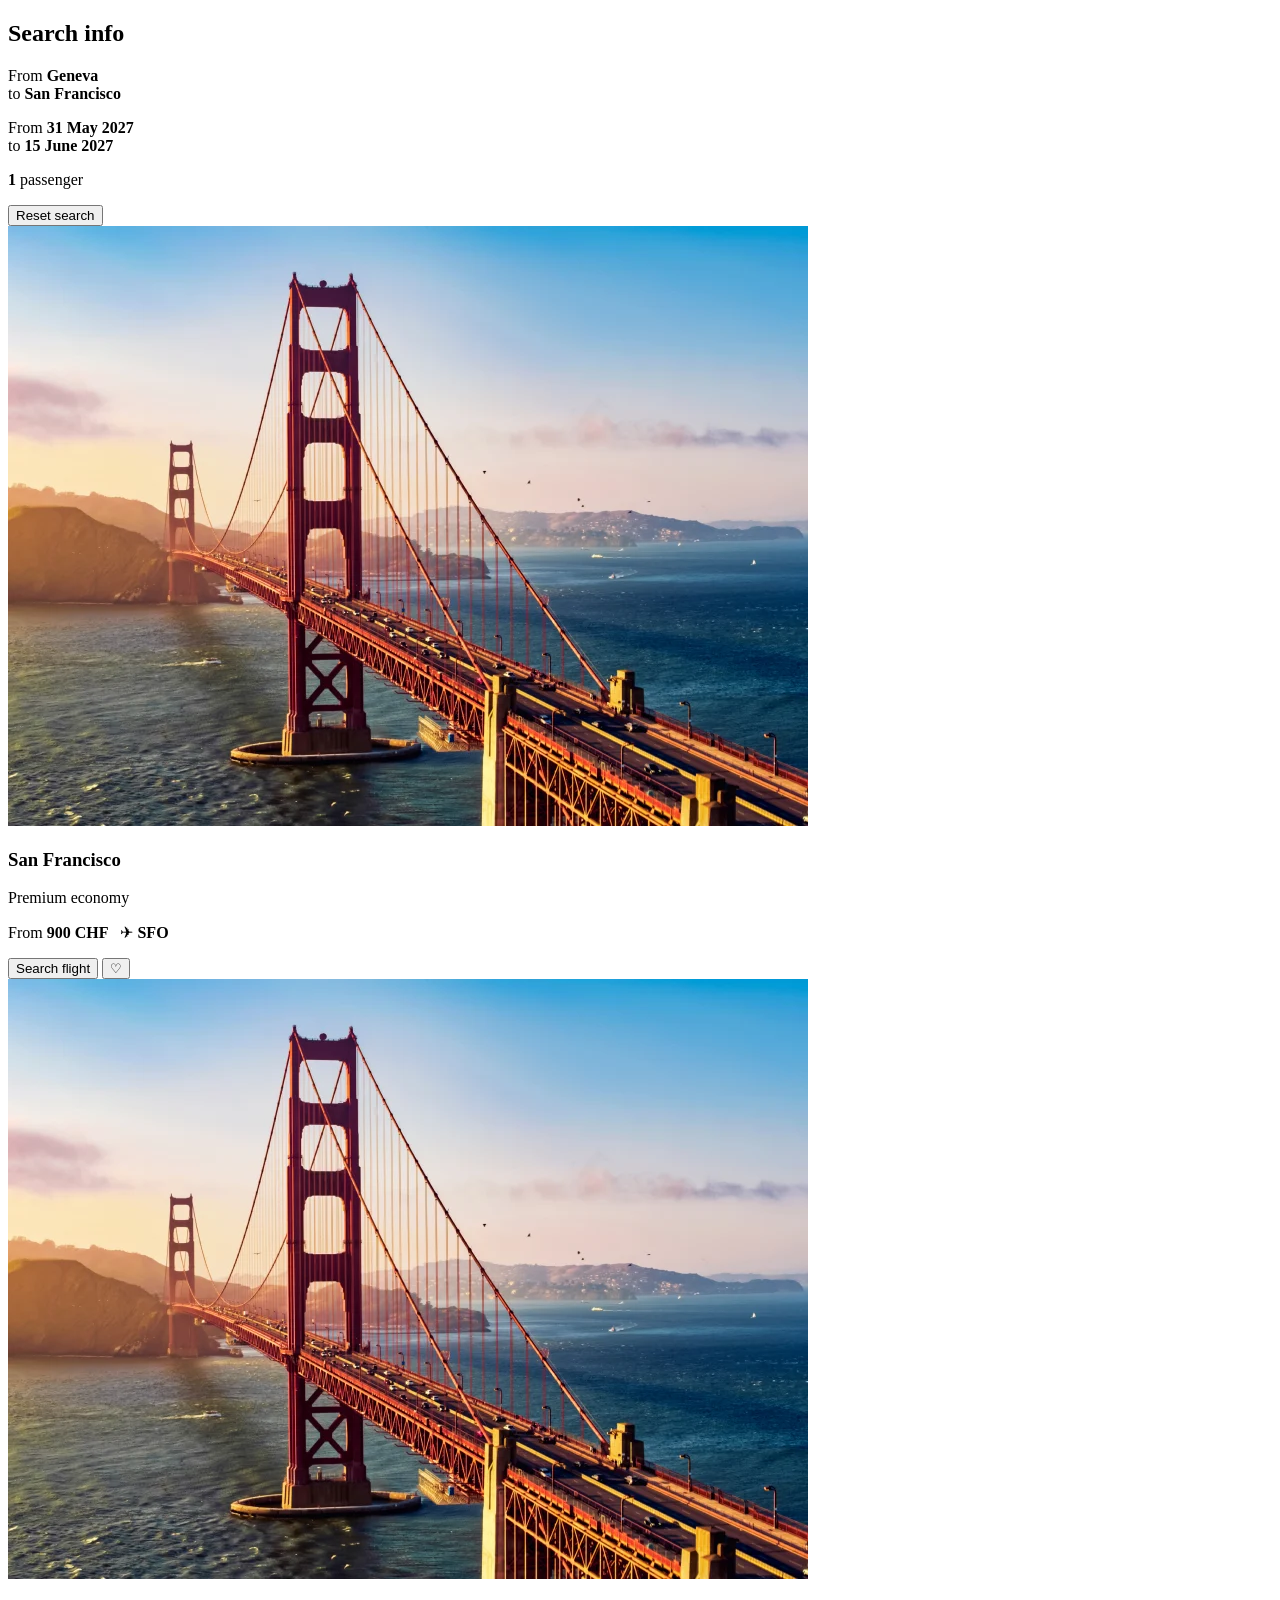
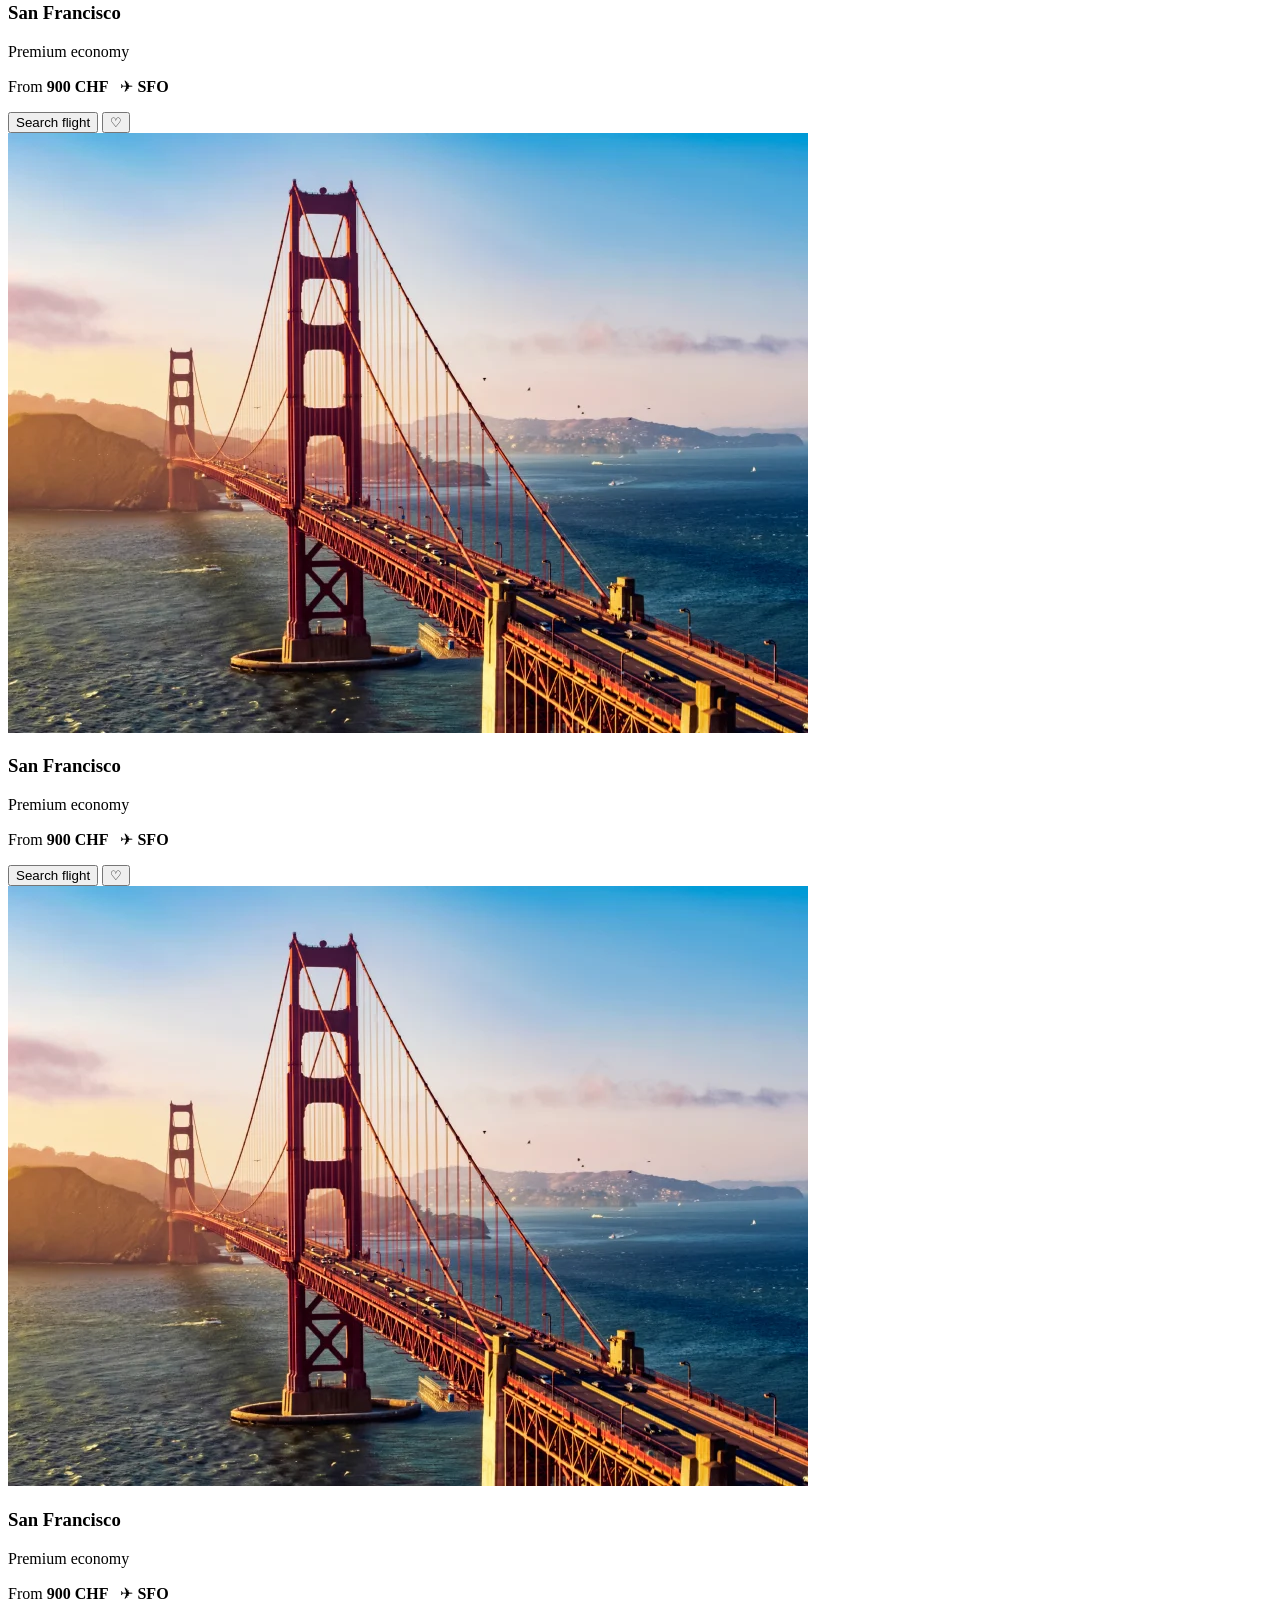
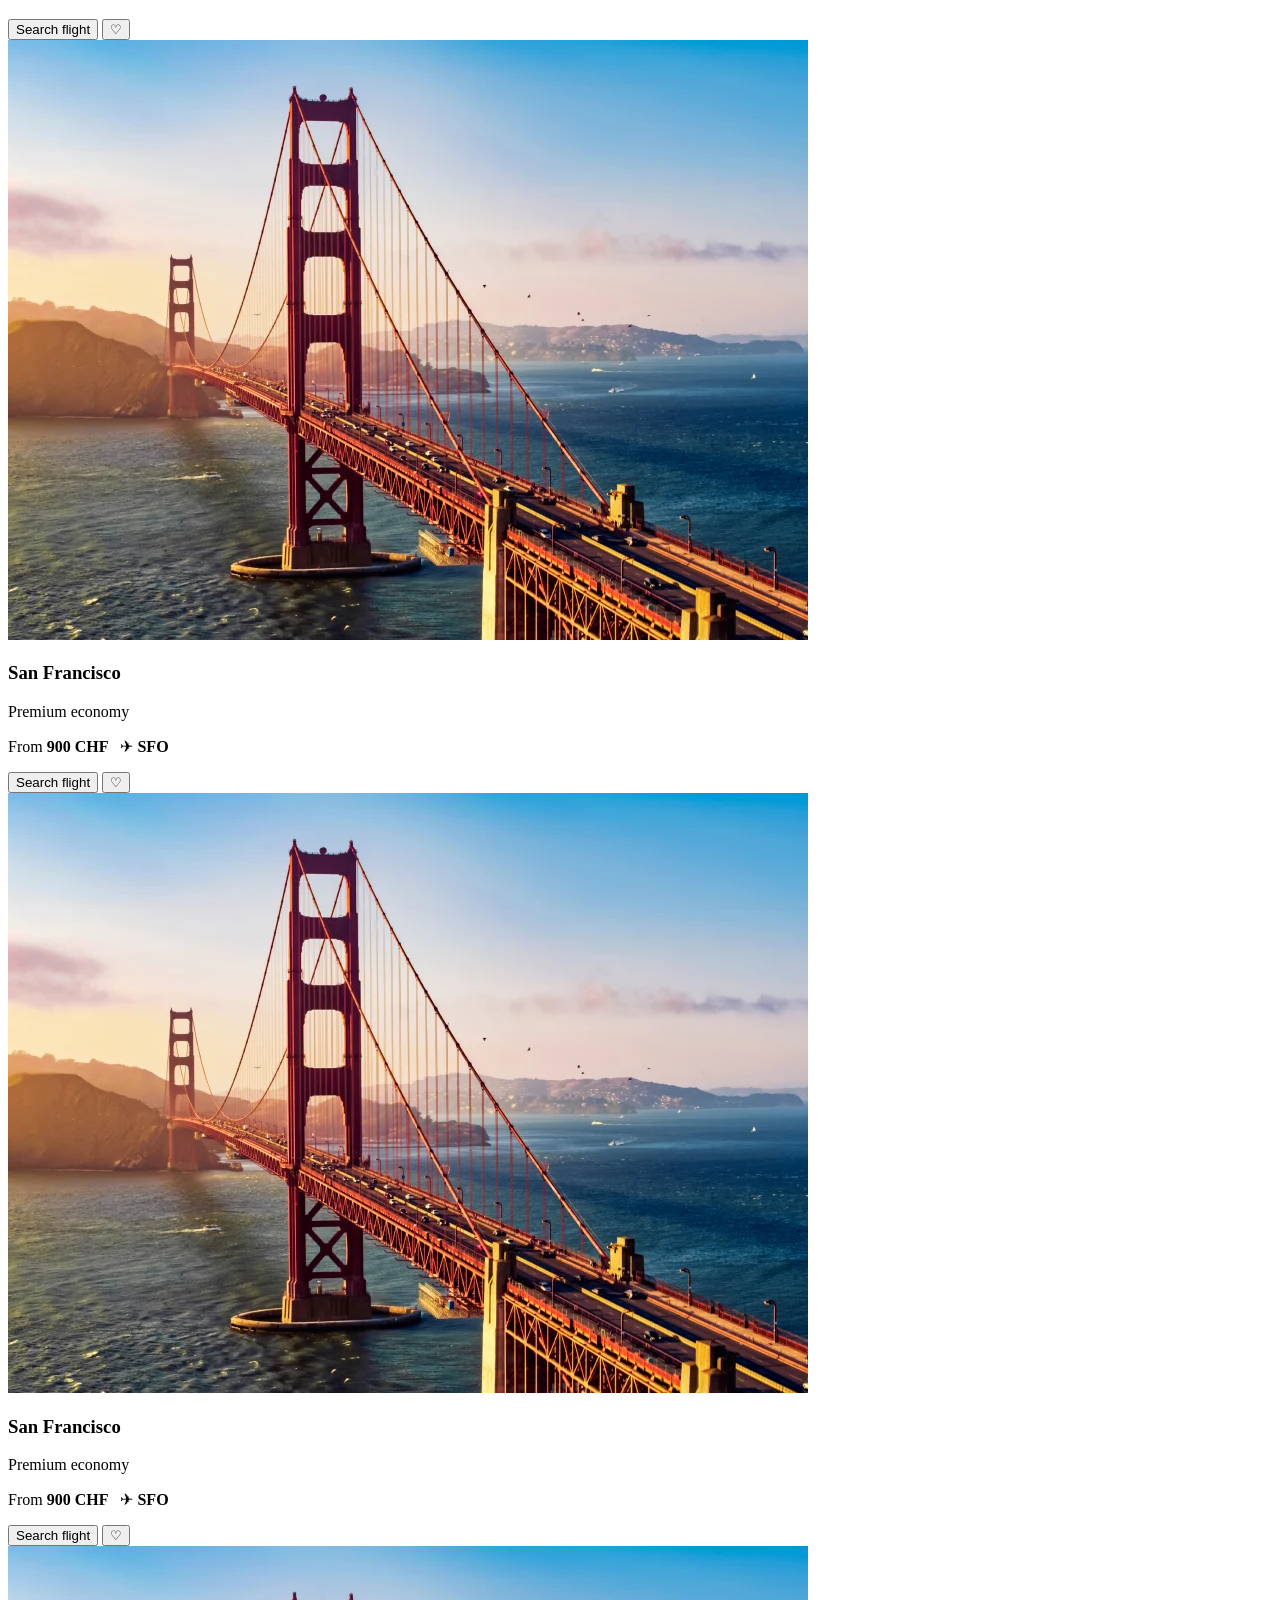
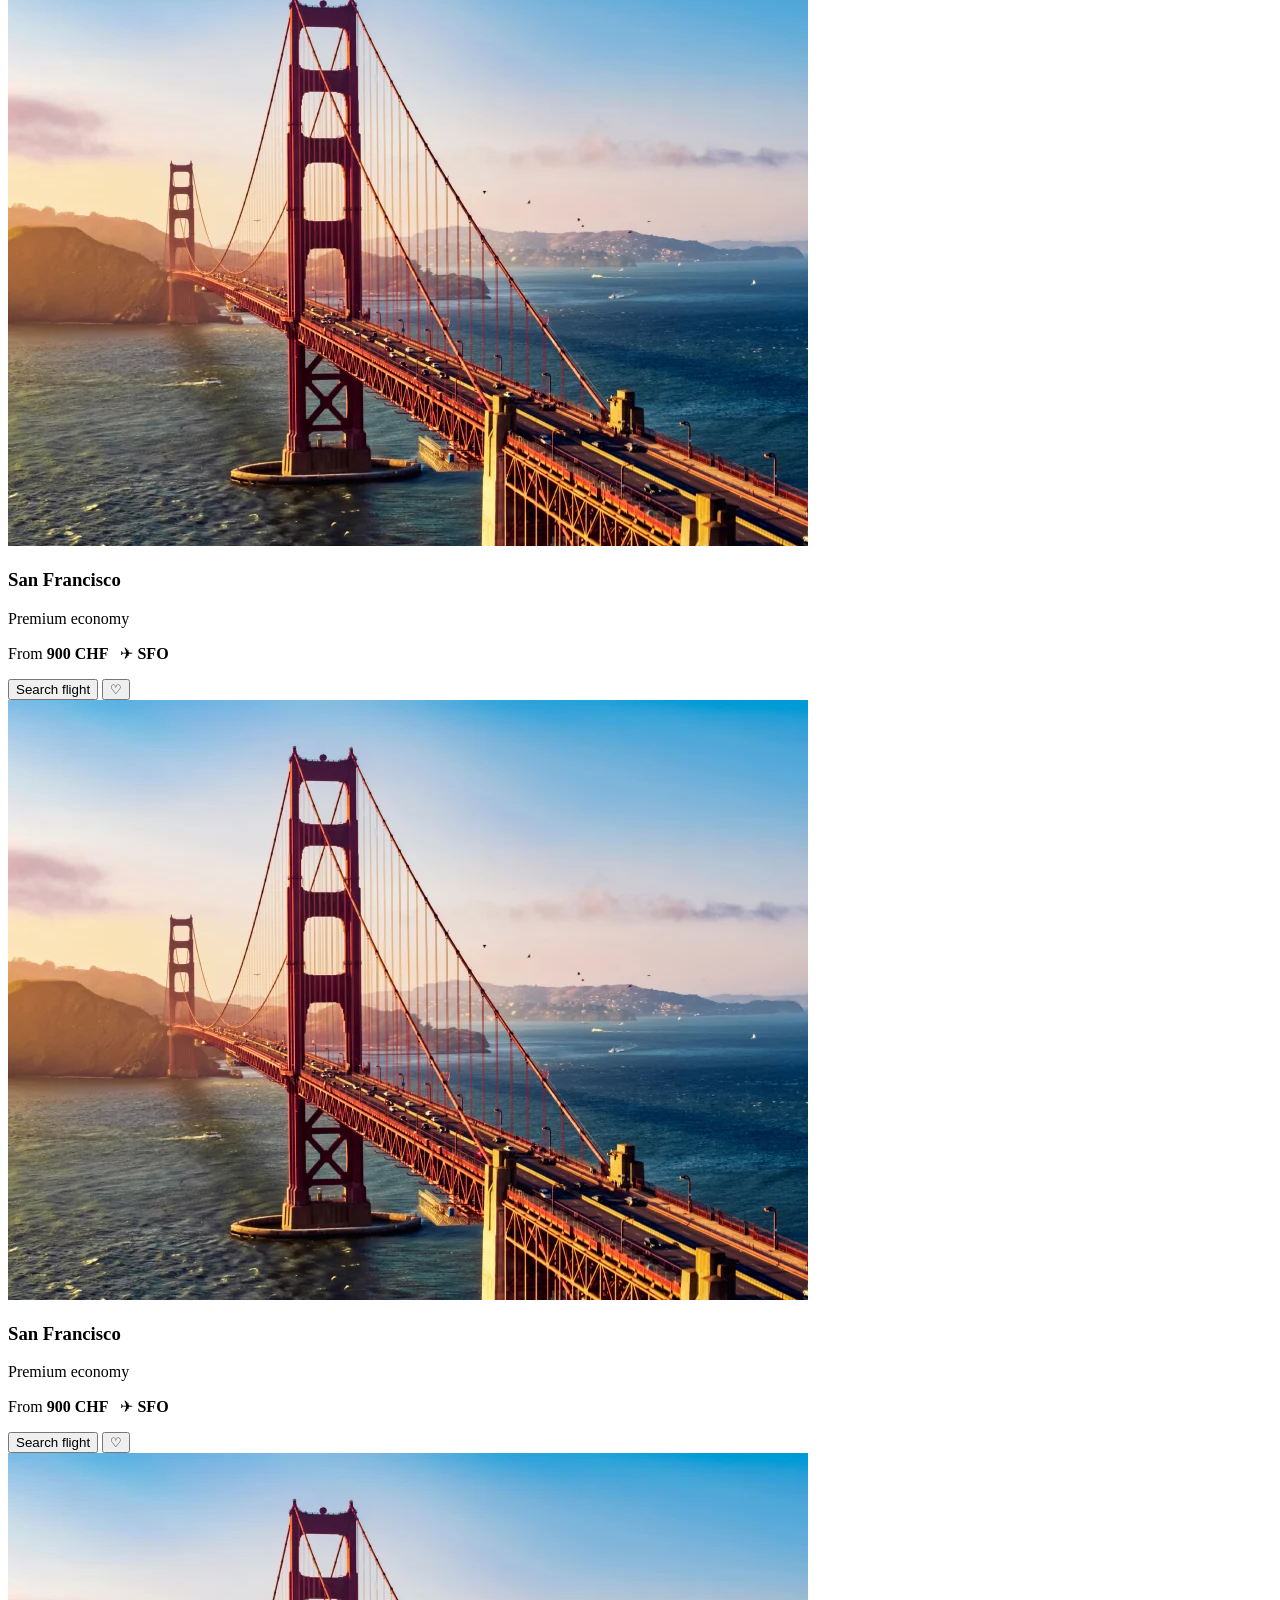
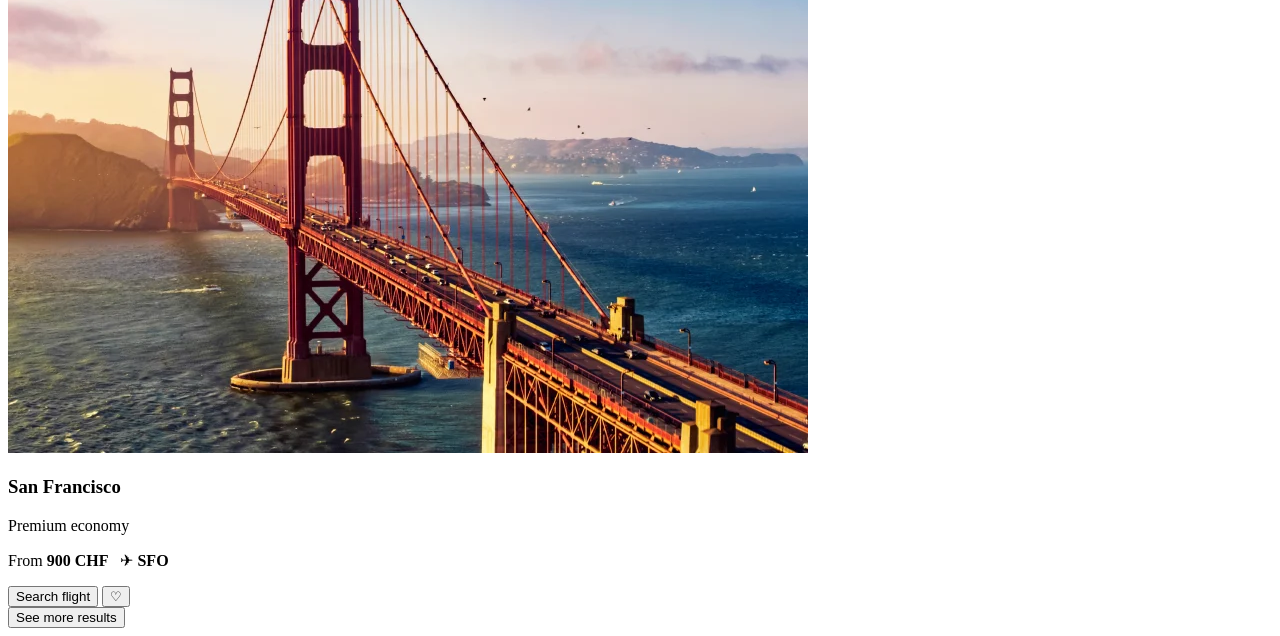
<file: ex6/src/index.html>
<!DOCTYPE html>
<html>
  <head>
    <meta charset="utf-8" />
    <meta name="viewport" content="width=device-width, initial-scale=1.0" />
    <title>Flight results</title>
    <link rel="stylesheet" href="./scss/main.scss">
</head>
<body>
  <div class="page">
 
    <aside class="search-info">
      <h2>Search info</h2>
      <p>From <b>Geneva</b><br>to <b>San Francisco</b></p>
      <p>From <b>31 May 2027</b><br>to <b>15 June 2027</b></p>
      <p><b>1</b> passenger</p>
      <button class="btn btn-small">Reset search</button>
    </aside>
 
    <main>
      <div class="grid">
      <article class="card">
        <img src="./assets/img/img_sansfransisco.webp" alt="Golden Gate Bridge, San Francisco">
        <h3>San Francisco</h3>
        <p class="muted">Premium economy</p>
        <p>From <b>900 CHF</b> &nbsp; ✈ <b>SFO</b></p>
        <div class="actions">
          <button class="btn btn-small">Search flight</button>
          <button class="heart" aria-label="Add to favorites">♡</button>
        </div>
      </article>
      <article class="card">
        <img src="./assets/img/img_sansfransisco.webp" alt="Golden Gate Bridge, San Francisco">
        <h3>San Francisco</h3>
        <p class="muted">Premium economy</p>
        <p>From <b>900 CHF</b> &nbsp; ✈ <b>SFO</b></p>
        <div class="actions">
          <button class="btn btn-small">Search flight</button>
          <button class="heart" aria-label="Add to favorites">♡</button>
        </div>
      </article>
      <article class="card">
        <img src="./assets/img/img_sansfransisco.webp" alt="Golden Gate Bridge, San Francisco">
        <h3>San Francisco</h3>
        <p class="muted">Premium economy</p>
        <p>From <b>900 CHF</b> &nbsp; ✈ <b>SFO</b></p>
        <div class="actions">
          <button class="btn btn-small">Search flight</button>
          <button class="heart" aria-label="Add to favorites">♡</button>
        </div>
      </article>
      <article class="card">
        <img src="./assets/img/img_sansfransisco.webp" alt="Golden Gate Bridge, San Francisco">
        <h3>San Francisco</h3>
        <p class="muted">Premium economy</p>
        <p>From <b>900 CHF</b> &nbsp; ✈ <b>SFO</b></p>
        <div class="actions">
          <button class="btn btn-small">Search flight</button>
          <button class="heart" aria-label="Add to favorites">♡</button>
        </div>
      </article>
      <article class="card">
        <img src="./assets/img/img_sansfransisco.webp" alt="Golden Gate Bridge, San Francisco">
        <h3>San Francisco</h3>
        <p class="muted">Premium economy</p>
        <p>From <b>900 CHF</b> &nbsp; ✈ <b>SFO</b></p>
        <div class="actions">
          <button class="btn btn-small">Search flight</button>
          <button class="heart" aria-label="Add to favorites">♡</button>
        </div>
      </article>
      <article class="card">
        <img src="./assets/img/img_sansfransisco.webp" alt="Golden Gate Bridge, San Francisco">
        <h3>San Francisco</h3>
        <p class="muted">Premium economy</p>
        <p>From <b>900 CHF</b> &nbsp; ✈ <b>SFO</b></p>
        <div class="actions">
          <button class="btn btn-small">Search flight</button>
          <button class="heart" aria-label="Add to favorites">♡</button>
        </div>
      </article>
      <article class="card">
        <img src="./assets/img/img_sansfransisco.webp" alt="Golden Gate Bridge, San Francisco">
        <h3>San Francisco</h3>
        <p class="muted">Premium economy</p>
        <p>From <b>900 CHF</b> &nbsp; ✈ <b>SFO</b></p>
        <div class="actions">
          <button class="btn btn-small">Search flight</button>
          <button class="heart" aria-label="Add to favorites">♡</button>
        </div>
      </article>
      <article class="card">
        <img src="./assets/img/img_sansfransisco.webp" alt="Golden Gate Bridge, San Francisco">
        <h3>San Francisco</h3>
        <p class="muted">Premium economy</p>
        <p>From <b>900 CHF</b> &nbsp; ✈ <b>SFO</b></p>
        <div class="actions">
          <button class="btn btn-small">Search flight</button>
          <button class="heart" aria-label="Add to favorites">♡</button>
        </div>
      </article>
      <article class="card">
        <img src="./assets/img/img_sansfransisco.webp" alt="Golden Gate Bridge, San Francisco">
        <h3>San Francisco</h3>
        <p class="muted">Premium economy</p>
        <p>From <b>900 CHF</b> &nbsp; ✈ <b>SFO</b></p>
        <div class="actions">
          <button class="btn btn-small">Search flight</button>
          <button class="heart" aria-label="Add to favorites">♡</button>
        </div>
      </article>
      </div>
      <button class="btn more">See more results</button>
    </main>
 
  </div>
</body>
</html>
</file>
